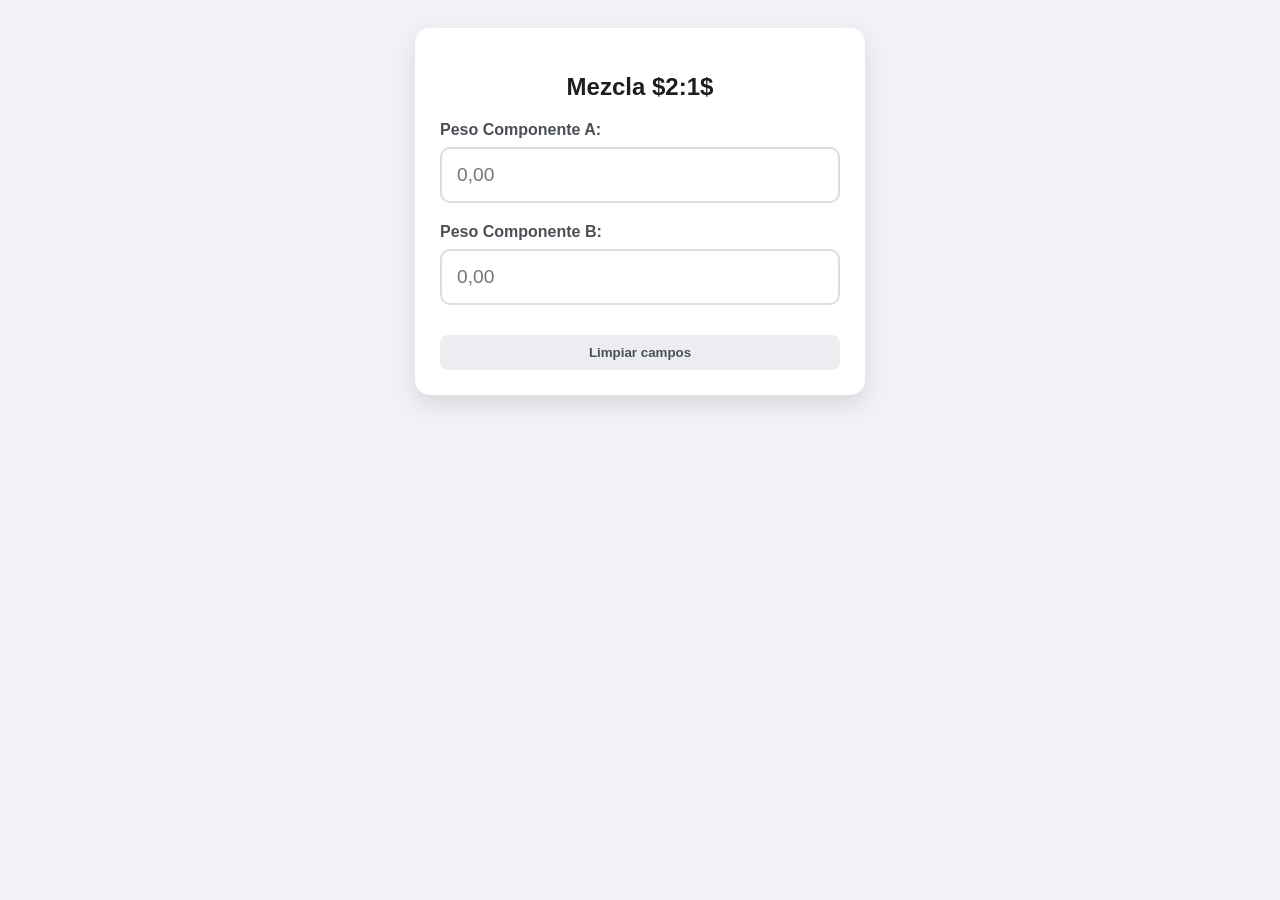
<file: calculadora.html>
<!DOCTYPE html>
<html lang="es">
<head>
    <meta charset="UTF-8">
    <meta name="viewport" content="width=device-width, initial-scale=1.0">
    <title>Calculador</title>
    <style>
        body { font-family: -apple-system, BlinkMacSystemFont, "Segoe UI", Roboto, sans-serif; display: flex; justify-content: center; padding: 20px; background-color: #f0f2f5; }
        .card { background: white; padding: 25px; border-radius: 15px; box-shadow: 0 10px 25px rgba(0,0,0,0.1); width: 100%; max-width: 400px; }
        h2 { text-align: center; color: #1c1e21; margin-bottom: 20px; }
        .input-group { margin-bottom: 20px; }
        label { display: block; margin-bottom: 8px; font-weight: 600; color: #4b4f56; }
        input { width: 100%; padding: 15px; border: 2px solid #ddd; border-radius: 10px; font-size: 1.2em; box-sizing: border-box; outline: none; transition: border-color 0.2s; }
        input:focus { border-color: #0084ff; }
        .result-box { margin-top: 20px; padding: 20px; border-radius: 10px; text-align: center; font-weight: bold; display: none; }
        .btn-clear { width: 100%; padding: 10px; margin-top: 10px; background: #ebedf0; border: none; border-radius: 8px; cursor: pointer; color: #4b4f56; font-weight: 600; }
        
        /* Colores de Alerta */
        .perfecto { background-color: #e7f3ff; color: #1877f2; border: 1px solid #cce4ff; }
        .aceptable { background-color: #e6f4ea; color: #1e7e34; border: 1px solid #ceead6; }
        .peligro { background-color: #fff9e6; color: #947c00; border: 1px solid #ffeeba; }
        .falla-total { background-color: #fa3e3e; color: white; text-transform: uppercase; animation: pulse 1s infinite; }

        @keyframes pulse { 0% { transform: scale(1); } 50% { transform: scale(1.02); } 100% { transform: scale(1); } }
    </style>
</head>
<body>

<div class="card">
    <h2>Mezcla $2:1$</h2>
    
    <div class="input-group">
        <label>Peso Componente A:</label>
        <input type="text" id="pesoA" placeholder="0,00" inputmode="decimal" oninput="calcular()">
    </div>

    <div class="input-group">
        <label>Peso Componente B:</label>
        <input type="text" id="pesoB" placeholder="0,00" inputmode="decimal" oninput="calcular()">
    </div>

    <div id="resultado" class="result-box">
        <div id="mensaje" style="font-size: 1.2em;"></div>
        <div id="error-val" style="font-size: 0.9em; margin-top: 8px; font-weight: normal;"></div>
    </div>

    <button class="btn-clear" onclick="limpiar()">Limpiar campos</button>
</div>

<script>
function calcular() {
    // Reemplaza TODAS las comas por puntos antes de procesar
    let valA = document.getElementById('pesoA').value.replace(/,/g, '.');
    let valB = document.getElementById('pesoB').value.replace(/,/g, '.');

    const a = parseFloat(valA);
    const b = parseFloat(valB);
    const resBox = document.getElementById('resultado');

    if (isNaN(a) || isNaN(b) || a <= 0 || b <= 0) {
        resBox.style.display = 'none';
        return;
    }

    resBox.style.display = 'block';
    const bIdeal = a / 2;
    const error = Math.abs((b - bIdeal) / bIdeal) * 100;

    const msg = document.getElementById('mensaje');
    const errText = document.getElementById('error-val');
    errText.innerText = "Desviación del ideal: " + error.toFixed(2) + "%";
    resBox.className = "result-box";

    if (error < 0.5) {
        msg.innerText = "Mezcla Perfecta ✨";
        resBox.classList.add('aceptable'); // Uso verde para perfecto/aceptable
    } else if (error >= 0.5 && error < 1.8) {
        msg.innerText = "Error Aceptable ✅";
        resBox.classList.add('aceptable');
    } else if (error >= 1.8 && error <= 2.2) {
        msg.innerText = "PELIGRO DE ERROR ⚠️";
        resBox.classList.add('peligro');
    } else {
        msg.innerText = "PELIGRO DE FALLA ❌";
        resBox.classList.add('falla-total');
    }
}

function limpiar() {
    document.getElementById('pesoA').value = '';
    document.getElementById('pesoB').value = '';
    document.getElementById('resultado').style.display = 'none';
}
</script>

</body>
</html>
</file>
